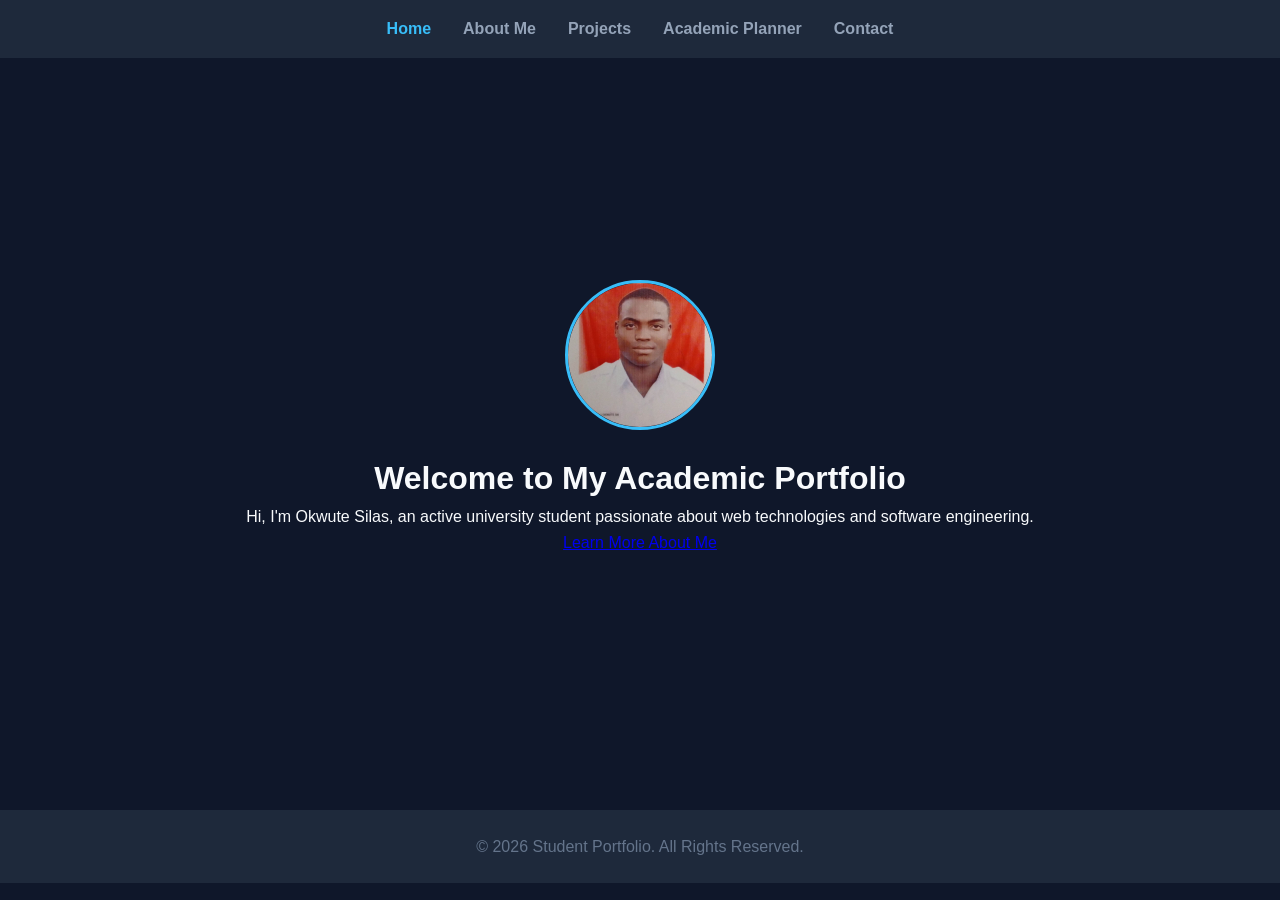
<file: index.html>
<!DOCTYPE html>
<html lang="en">
<head>
    <meta charset="UTF-8">
    <meta name="viewport" content="width=device-width, initial-scale=1.0">
    <title>Home - Student Portfolio</title>
    <link rel="stylesheet" href="style.css">
</head>
<body>
    <header>
        <nav>
            <ul>
                <li><a href="index.html" class="active">Home</a></li>
                <li><a href="about.html">About Me</a></li>
                <li><a href="projects.html">Projects</a></li>
                <li><a href="planner.html">Academic Planner</a></li>
                <li><a href="contact.html">Contact</a></li>
            </ul>
        </nav>
    </header>

    <main class="hero">
        <div class="hero-content">
            <img src="okwute passport.jpg" alt="Student Photograph" class="profile-img">
            <h1>Welcome to My Academic Portfolio</h1>
            <p>Hi, I'm Okwute Silas, an active university student passionate about web technologies and software engineering.</p>
            <a href="about.html" class="btn">Learn More About Me</a>
        </div>
    </main>

    <footer>
        <p>&copy; 2026 Student Portfolio. All Rights Reserved.</p>
    </footer>
</body>
</html>
</file>
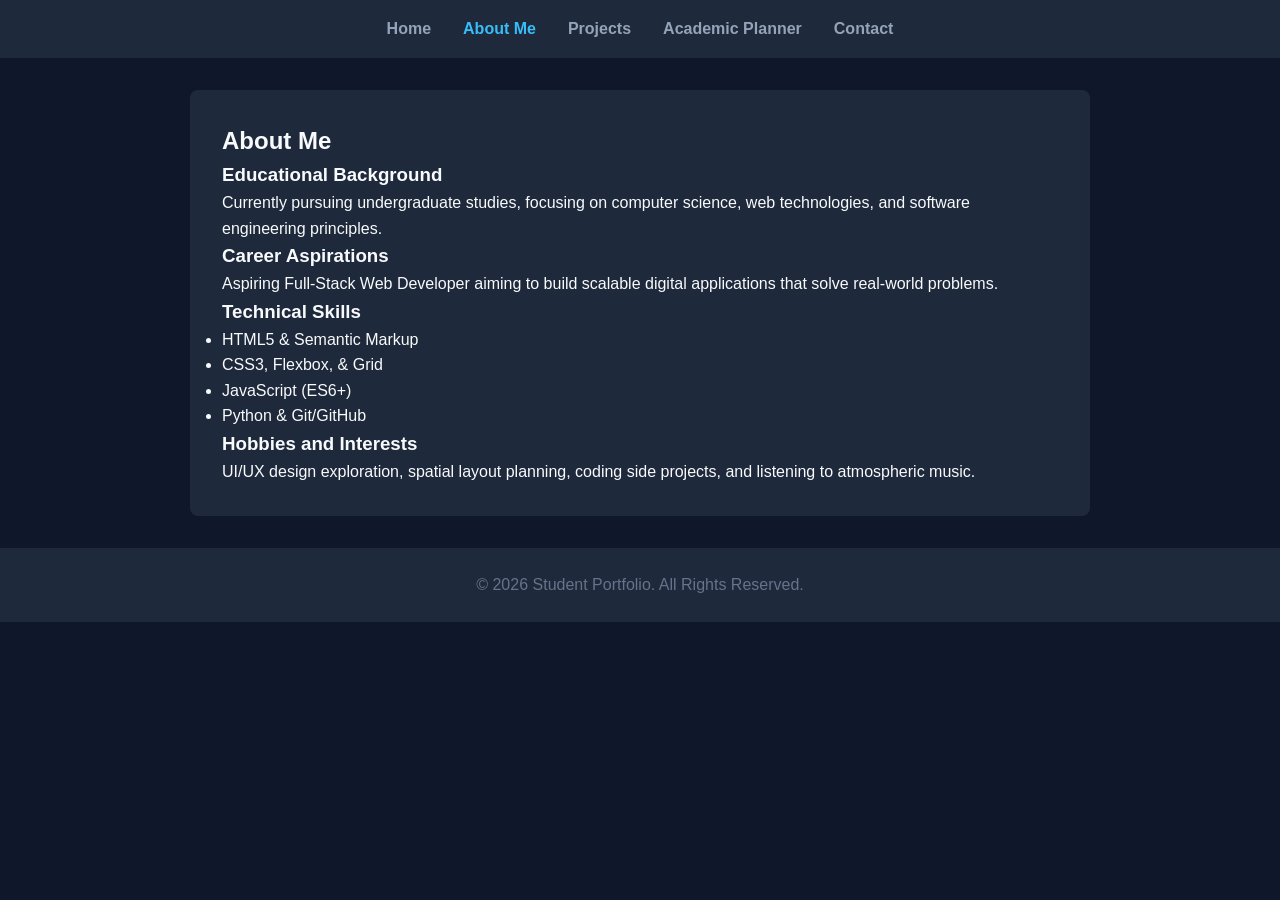
<file: about.html>
<!DOCTYPE html>
<html lang="en">
<head>
    <meta charset="UTF-8">
    <meta name="viewport" content="width=device-width, initial-scale=1.0">
    <title>About Me - Student Portfolio</title>
    <link rel="stylesheet" href="style.css">
</head>
<body>
    <header>
        <nav>
            <ul>
                <li><a href="index.html">Home</a></li>
                <li><a href="about.html" class="active">About Me</a></li>
                <li><a href="projects.html">Projects</a></li>
                <li><a href="planner.html">Academic Planner</a></li>
                <li><a href="contact.html">Contact</a></li>
            </ul>
        </nav>
    </header>

    <main class="container">
        <h2>About Me</h2>
        <section>
            <h3>Educational Background</h3>
            <p>Currently pursuing undergraduate studies, focusing on computer science, web technologies, and software engineering principles.</p>
        </section>
        <section>
            <h3>Career Aspirations</h3>
            <p>Aspiring Full-Stack Web Developer aiming to build scalable digital applications that solve real-world problems.</p>
        </section>
        <section>
            <h3>Technical Skills</h3>
            <ul>
                <li>HTML5 & Semantic Markup</li>
                <li>CSS3, Flexbox, & Grid</li>
                <li>JavaScript (ES6+)</li>
                <li>Python & Git/GitHub</li>
            </ul>
        </section>
        <section>
            <h3>Hobbies and Interests</h3>
            <p>UI/UX design exploration, spatial layout planning, coding side projects, and listening to atmospheric music.</p>
        </section>
    </main>

    <footer>
        <p>&copy; 2026 Student Portfolio. All Rights Reserved.</p>
    </footer>
</body>
</html>
</file>
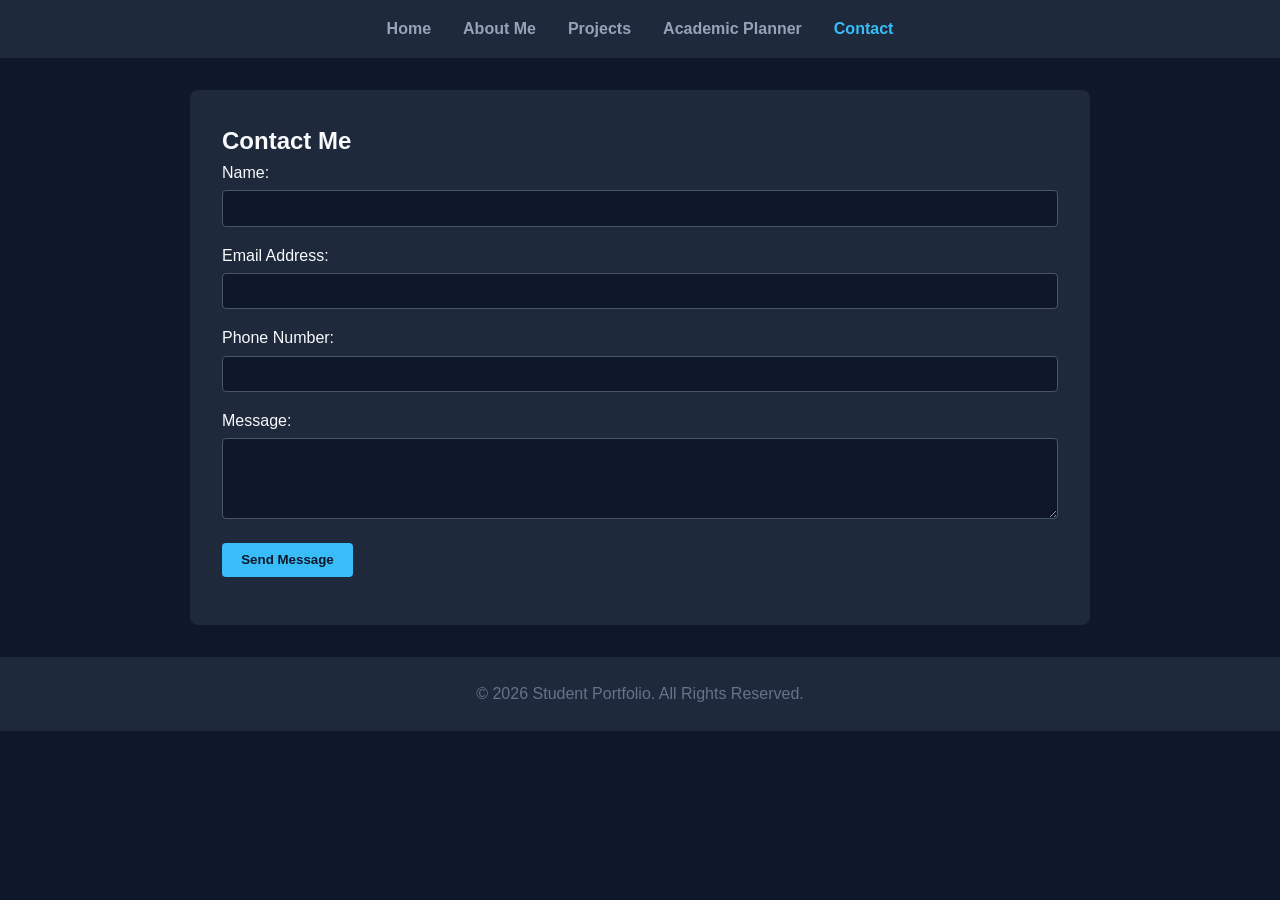
<file: contact.html>
<!DOCTYPE html>
<html lang="en">
<head>
    <meta charset="UTF-8">
    <meta name="viewport" content="width=device-width, initial-scale=1.0">
    <title>Contact - Student Portfolio</title>
    <link rel="stylesheet" href="style.css">
</head>
<body>
    <header>
        <nav>
            <ul>
                <li><a href="index.html">Home</a></li>
                <li><a href="about.html">About Me</a></li>
                <li><a href="projects.html">Projects</a></li>
                <li><a href="planner.html">Academic Planner</a></li>
                <li><a href="contact.html" class="active">Contact</a></li>
            </ul>
        </nav>
    </header>

    <main class="container">
        <h2>Contact Me</h2>
        <form id="contactForm">
            <div class="form-group">
                <label for="name">Name:</label>
                <input type="text" id="name">
                <small class="error" id="nameError"></small>
            </div>
            <div class="form-group">
                <label for="email">Email Address:</label>
                <input type="text" id="email">
                <small class="error" id="emailError"></small>
            </div>
            <div class="form-group">
                <label for="phone">Phone Number:</label>
                <input type="text" id="phone">
                <small class="error" id="phoneError"></small>
            </div>
            <div class="form-group">
                <label for="message">Message:</label>
                <textarea id="message" rows="4"></textarea>
                <small class="error" id="messageError"></small>
            </div>
            <button type="submit">Send Message</button>
            <p id="successMessage" class="success"></p>
        </form>
    </main>

    <footer>
        <p>&copy; 2026 Student Portfolio. All Rights Reserved.</p>
    </footer>

    <script src="script.js"></script>
</body>
</html>
</file>
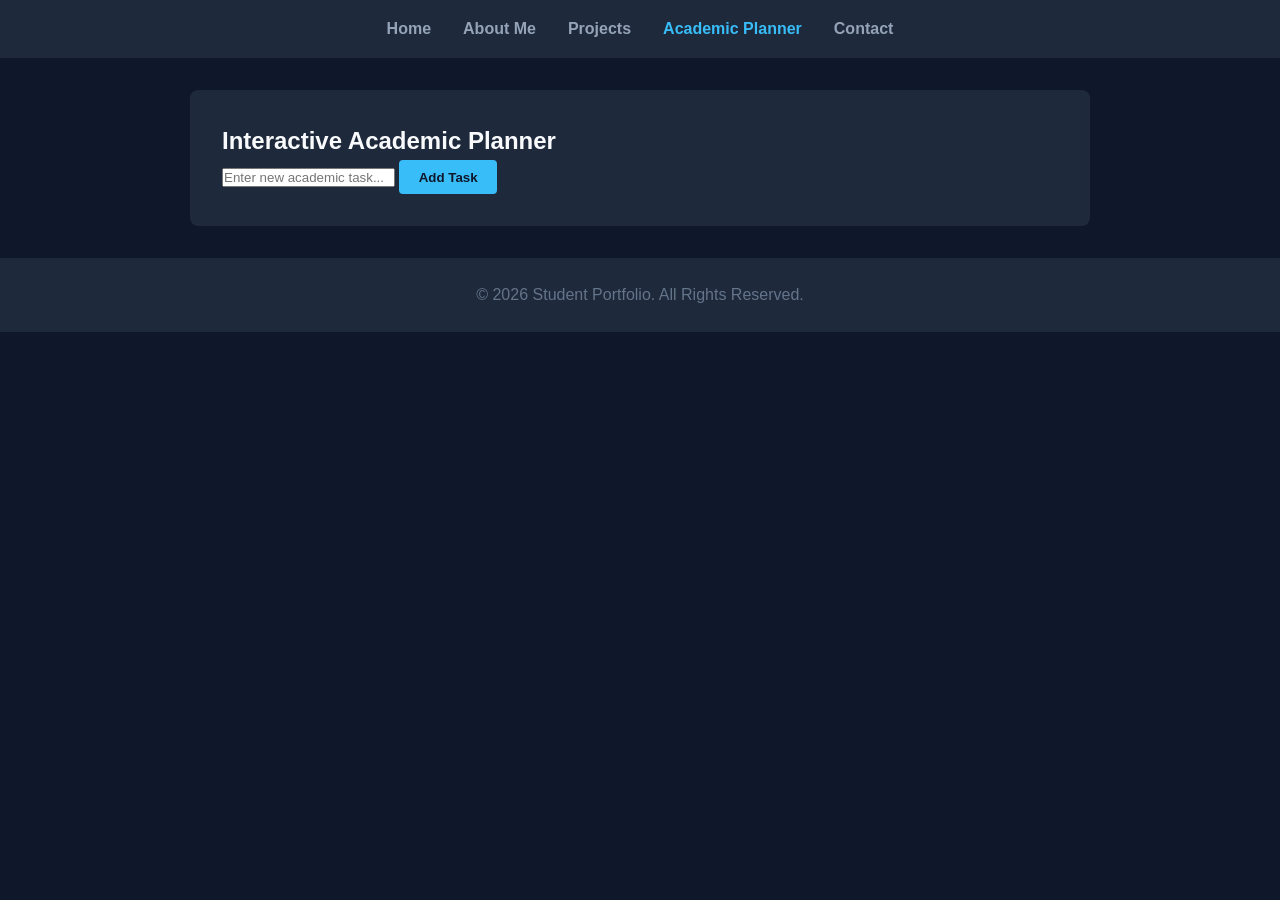
<file: planner.html>
<!DOCTYPE html>
<html lang="en">
<head>
    <meta charset="UTF-8">
    <meta name="viewport" content="width=device-width, initial-scale=1.0">
    <title>Academic Planner - Student Portfolio</title>
    <link rel="stylesheet" href="style.css">
</head>
<body>
    <header>
        <nav>
            <ul>
                <li><a href="index.html">Home</a></li>
                <li><a href="about.html">About Me</a></li>
                <li><a href="projects.html">Projects</a></li>
                <li><a href="planner.html" class="active">Academic Planner</a></li>
                <li><a href="contact.html">Contact</a></li>
            </ul>
        </nav>
    </header>

    <main class="container">
        <h2>Interactive Academic Planner</h2>
        <div class="planner-box">
            <input type="text" id="taskInput" placeholder="Enter new academic task...">
            <button id="addTaskBtn">Add Task</button>
        </div>
        <ul id="taskList"></ul>
    </main>

    <footer>
        <p>&copy; 2026 Student Portfolio. All Rights Reserved.</p>
    </footer>

    <script src="script.js"></script>
</body>
</html>
</file>
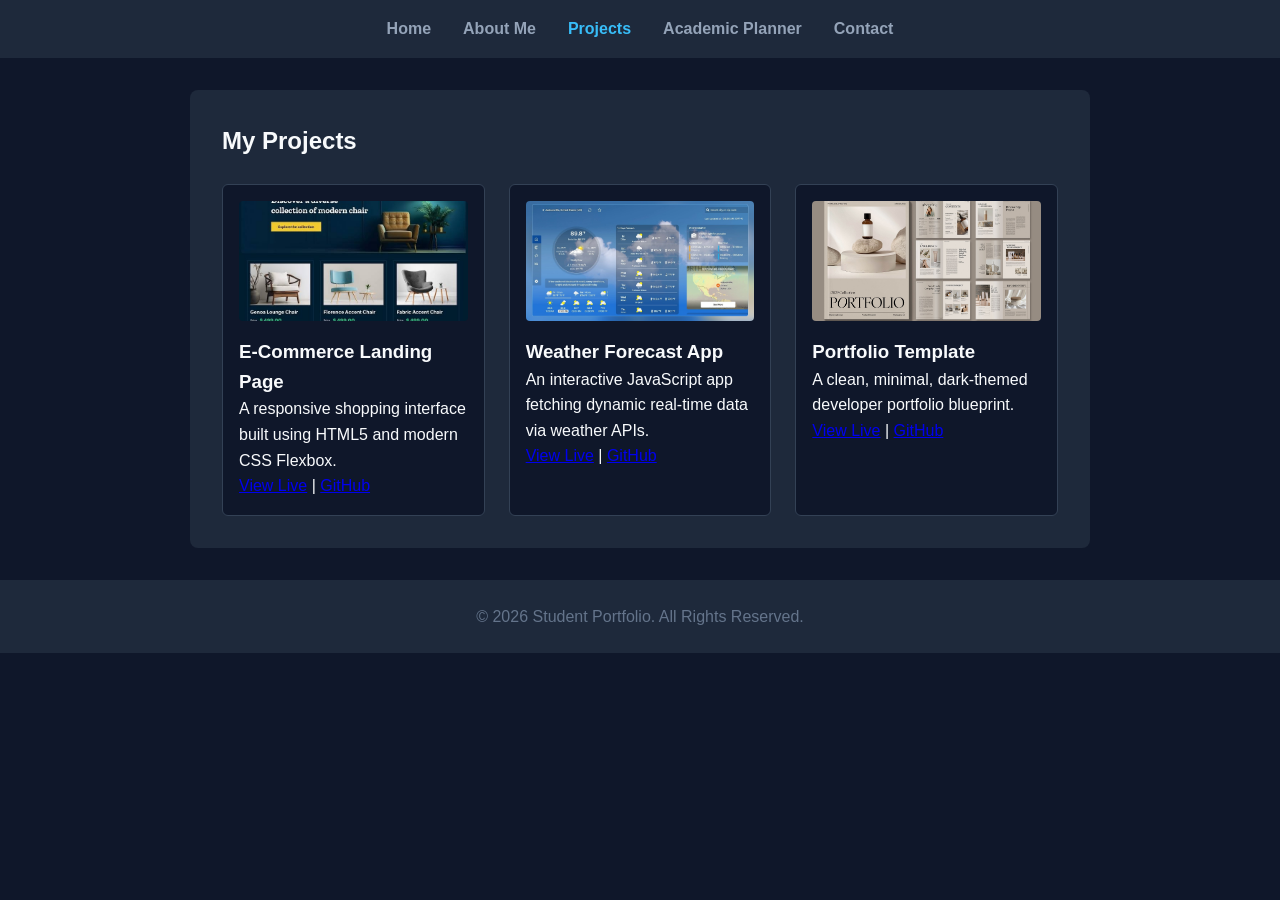
<file: projects.html>
<!DOCTYPE html>
<html lang="en">
<head>
    <meta charset="UTF-8">
    <meta name="viewport" content="width=device-width, initial-scale=1.0">
    <title>Projects - Student Portfolio</title>
    <link rel="stylesheet" href="style.css">
</head>
<body>
    <header>
        <nav>
            <ul>
                <li><a href="index.html">Home</a></li>
                <li><a href="about.html">About Me</a></li>
                <li><a href="projects.html" class="active">Projects</a></li>
                <li><a href="planner.html">Academic Planner</a></li>
                <li><a href="contact.html">Contact</a></li>
            </ul>
        </nav>
    </header>

    <main class="container">
        <h2>My Projects</h2>
        <div class="project-grid">
            <div class="project-card">
                <img src="eCommerce landing page.jpg" alt="Project 1">
                <h3>E-Commerce Landing Page</h3>
                <p>A responsive shopping interface built using HTML5 and modern CSS Flexbox.</p>
                <a href="#" target="_blank">View Live</a> | <a href="#" target="_blank">GitHub</a>
            </div>
            <div class="project-card">
                <img src="weather forecast app.jpg" alt="Project 2">
                <h3>Weather Forecast App</h3>
                <p>An interactive JavaScript app fetching dynamic real-time data via weather APIs.</p>
                <a href="#" target="_blank">View Live</a> | <a href="#" target="_blank">GitHub</a>
            </div>
            <div class="project-card">
                <img src="portfolio.jpg" alt="Project 3">
                <h3>Portfolio Template</h3>
                <p>A clean, minimal, dark-themed developer portfolio blueprint.</p>
                <a href="#" target="_blank">View Live</a> | <a href="#" target="_blank">GitHub</a>
            </div>
        </div>
    </main>

    <footer>
        <p>&copy; 2026 Student Portfolio. All Rights Reserved.</p>
    </footer>
</body>
</html>
</file>
<file: style.css>
* {
    margin: 0;
    padding: 0;
    box-sizing: border-box;
}

body {
    font-family: 'Segoe UI', Tahoma, Geneva, Verdana, sans-serif;
    background-color: #0f172a;
    color: #f8fafc;
    line-height: 1.6;
}

header nav {
    background: #1e293b;
    padding: 1rem 2rem;
}

header nav ul {
    list-style: none;
    display: flex;
    justify-content: center;
    gap: 2rem;
}

header nav ul li a {
    color: #94a3b8;
    text-decoration: none;
    font-weight: 600;
    transition: color 0.3s;
}

header nav ul li a:hover,
header nav ul li a.active {
    color: #38bdf8;
}

.hero {
    display: flex;
    justify-content: center;
    align-items: center;
    height: 80vh;
    text-align: center;
    padding: 1rem;
}

.profile-img {
    width: 150px;
    height: 150px;
    border-radius: 50%;
    object-fit: cover;
    border: 3px solid #38bdf8;
    margin-bottom: 1rem;
}

.container {
    max-width: 900px;
    margin: 2rem auto;
    padding: 2rem;
    background: #1e293b;
    border-radius: 8px;
}

.project-grid {
    display: grid;
    grid-template-columns: repeat(auto-fit, minmax(250px, 1fr));
    gap: 1.5rem;
    margin-top: 1.5rem;
}

.project-card {
    background: #0f172a;
    padding: 1rem;
    border-radius: 6px;
    border: 1px solid #334155;
}

.project-card img {
    width: 100%;
    height: 120px;
    object-fit: cover;
    border-radius: 4px;
    margin-bottom: 0.5rem;
}

.form-group {
    margin-bottom: 1rem;
}

.form-group label {
    display: block;
    margin-bottom: 0.3rem;
}

.form-group input, .form-group textarea {
    width: 100%;
    padding: 0.6rem;
    border-radius: 4px;
    border: 1px solid #475569;
    background: #0f172a;
    color: #fff;
}

button {
    background: #38bdf8;
    color: #0f172a;
    border: none;
    padding: 0.6rem 1.2rem;
    font-weight: bold;
    border-radius: 4px;
    cursor: pointer;
}

button:hover {
    background: #0ea5e9;
}

.error {
    color: #f43f5e;
    font-size: 0.85rem;
}

.success {
    color: #22c55e;
    margin-top: 1rem;
}

footer {
    text-align: center;
    padding: 1.5rem;
    background: #1e293b;
    margin-top: 2rem;
    color: #64748b;
}
</file>
